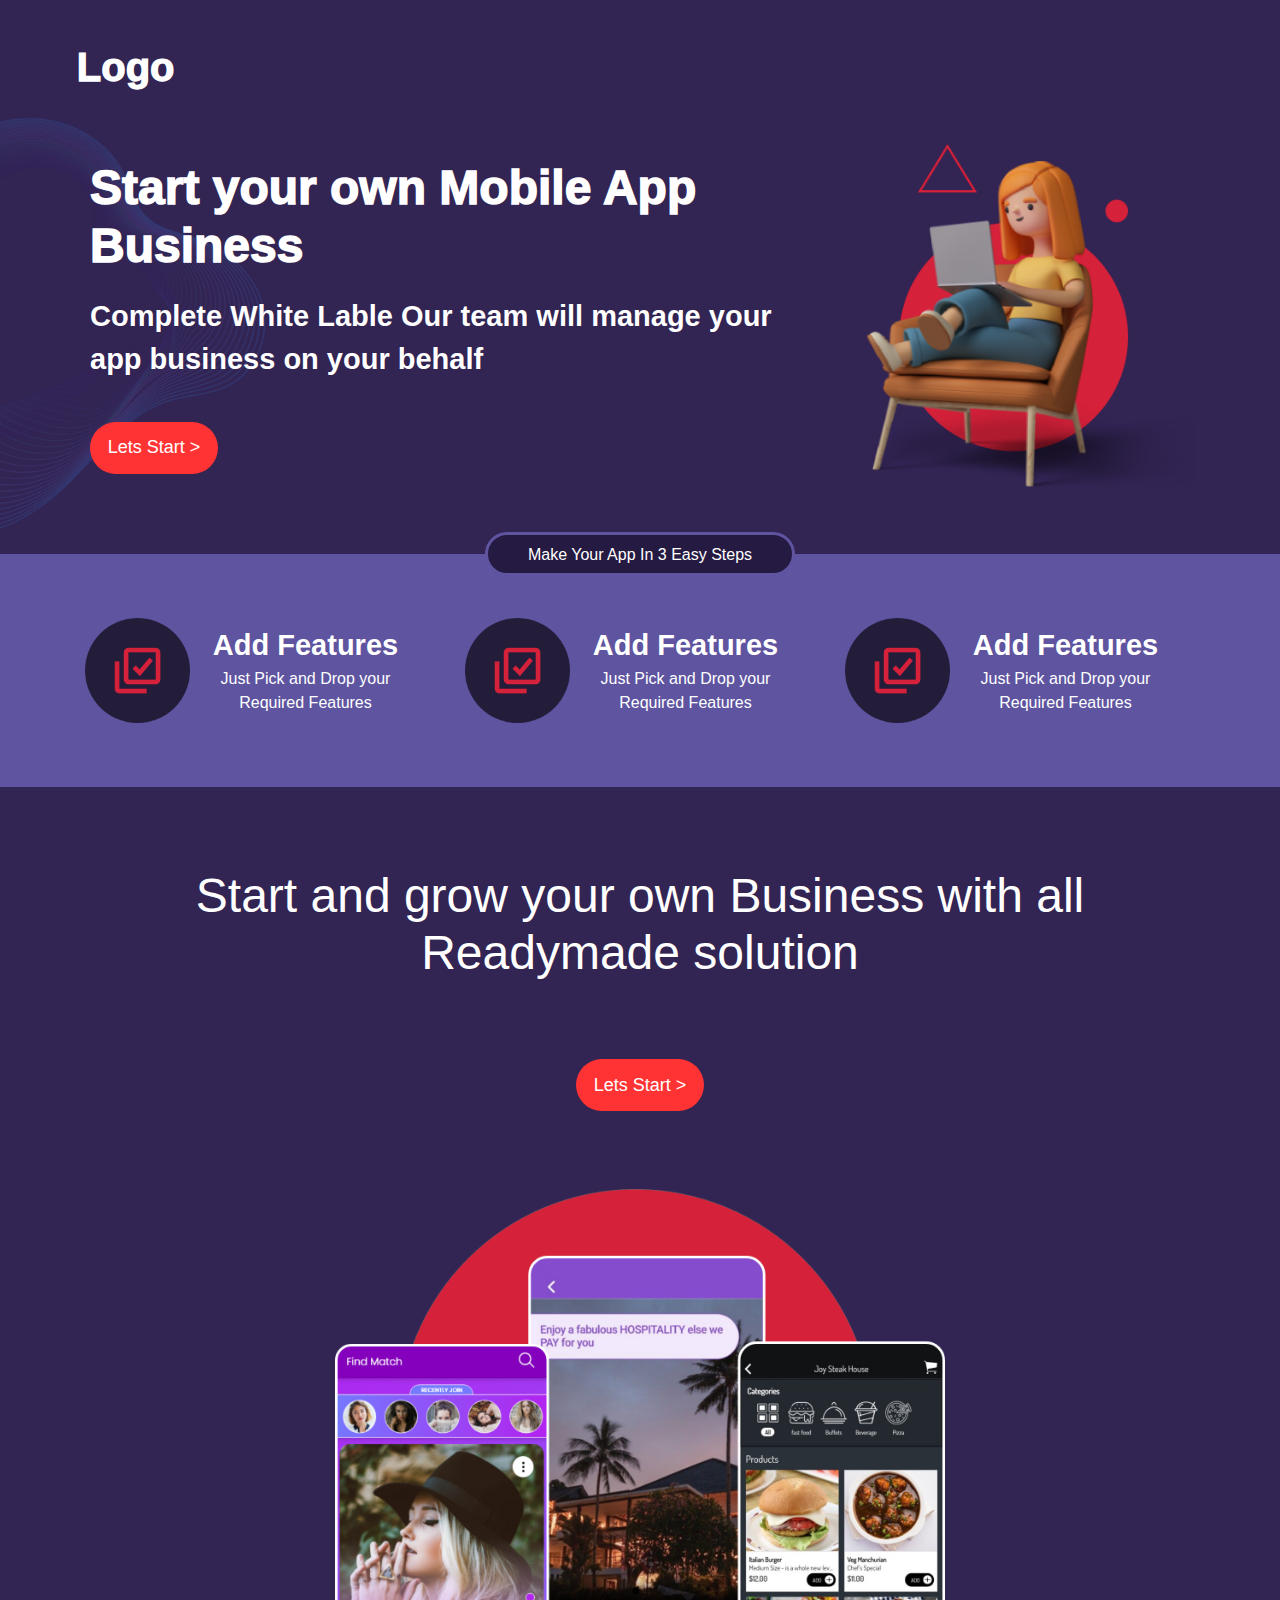
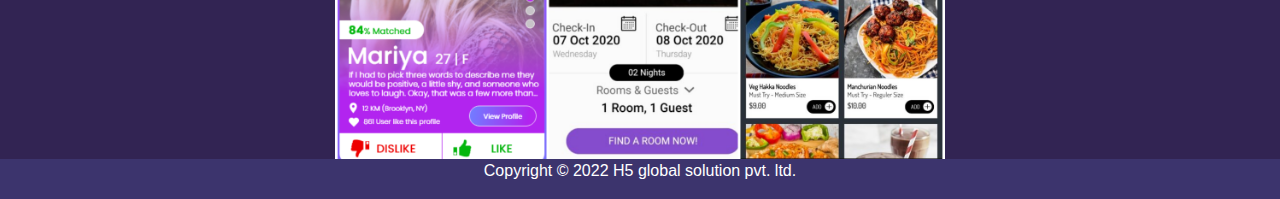
<file: index.html>
<!doctype html>
<html lang="en">
  <head>
    <!-- Required meta tags -->
    <meta charset="utf-8">
    <meta name="viewport" content="width=device-width, initial-scale=1, shrink-to-fit=no">
    <!-- Bootstrap CSS -->
    <link rel="stylesheet" href="https://cdn.jsdelivr.net/npm/bootstrap@4.0.0/dist/css/bootstrap.min.css" integrity="sha384-Gn5384xqQ1aoWXA+058RXPxPg6fy4IWvTNh0E263XmFcJlSAwiGgFAW/dAiS6JXm" crossorigin="anonymous">
    <link rel="stylesheet" type="text/css" href="css/style.css">
    <title>Landing page</title>
  </head>
  <body>
     
    <nav class="navbar navbar-expand-lg navbar-dark shadow-5-strong">
       <a class="navbar-brand" href="#"><h3>Logo</h3></a>
    </nav>

<div class="hero_banner">    
    <div class="container">
      <div class="row">
          <div class="col-lg-8 sm-12">
            <h2>Start your own Mobile App Business</h2>
            <p class="detail">Complete White Lable Our team will manage your app business on your behalf</p>
            <button class="click" type="button" onclick= "window.location.href='mainbody.html'" ><span>Lets Start  ></span> 
            </button>
          </div>
          <div class="col-lg-4 sm-10">
            <div class="image">
              <img class="ladypng" src="img/banner-img.png" alt="image">
            </div>
          </div>
      </div>
    </div>
</div>

<div class="Feature_banner">
    <div class="second">
     <div class="container">
            <div class="featurehead">
                <p>Make Your App In 3 Easy Steps</p> 
            </div>
       <div class="cont row justify-content-md-center">
         <div class="d-flex col col-lg-4 sm-12">
              <div class="photo"><img src="img/icon.png"></div>
               <div class="featcon">
                 <p class="detail">Add Features</p>
                 <p class="about">Just Pick and Drop your Required Features</p>
               </div>
         </div>
         <div class="d-flex col-lg-4 sm-12">
              <div class="photo"><img src="img/icon.png"></div>
               <div class="featcon">
                <p class="detail">Add Features</p>
                <p class="about">Just Pick and Drop your Required Features</p>
               </div>
         </div>
         <div class="d-flex col col-lg-4 sm-12">
               <div class="photo"><img src="img/icon.png"></div>
               <div class="featcon">
                <p class="detail">Add Features</p>
                <p class="about">Just Pick and Drop your Required Features</p>
               </div>
         </div>
       </div>
      </div>
    </div> 
</div>     

<div class="bootem_banner">
      <div class="container th">
           <div class=""><h1>Start and grow your own Business with all Readymade solution</h1></div>
           <div class="secbutton">
              <button class="click sec" type="button" onclick= "window.location.href='mainbody.html'" ><span>Lets Start  ></span></button>
           </div>
           <div class="footimg"><img class="footele" src="img/footer-img.png"></div>
      </div>
</div>      
      <div class="fixed-footer">
           <div class="foot">Copyright &copy; 2022 H5 global solution pvt. ltd.</div>        
      </div>
    <script src="https://code.jquery.com/jquery-3.2.1.slim.min.js" integrity="sha384-KJ3o2DKtIkvYIK3UENzmM7KCkRr/rE9/Qpg6aAZGJwFDMVNA/GpGFF93hXpG5KkN" crossorigin="anonymous"></script>
    <script src="https://cdn.jsdelivr.net/npm/popper.js@1.12.9/dist/umd/popper.min.js" integrity="sha384-ApNbgh9B+Y1QKtv3Rn7W3mgPxhU9K/ScQsAP7hUibX39j7fakFPskvXusvfa0b4Q" crossorigin="anonymous"></script>
    <script src="https://cdn.jsdelivr.net/npm/bootstrap@4.0.0/dist/js/bootstrap.min.js" integrity="sha384-JZR6Spejh4U02d8jOt6vLEHfe/JQGiRRSQQxSfFWpi1MquVdAyjUar5+76PVCmYl" crossorigin="anonymous"></script>
  </body>
</html>
</file>
<file: css/style.css>
body{
	background: #322453;
    font-family: Gill, Helvetica, sans-serif ;
    background-repeat: no-repeat; 
    margin: 0;
    background-position: 0 4%;
}
body:before{
    content: '';
    background-image: url(../img/bg-opt.png);
    background-position: 100%;
    background-repeat: no-repeat;
    background-size: contain;
    height: 470px;
    width: 280px;
    position: absolute;
    top: 90px;
    left: 0;
}
.navbar{
    padding: 3% 6% 0;
}
.container{
    margin-bottom: 40px;
    margin-top: 40px;
}
h3{
    font-size: 2em;
    color: white;
    font-weight: 1000;
}
h2{  
    font-size: 3em;
    color: white;
    font-weight: 1000;
    margin: 15px 5px;
}
.detail{
    color: white; 
    font-size: 29px;
    margin: 20px 5px 0;
    font-weight: bold;
}
.click, .click.sec{  
    color: white;
    background: #ff3333;
    width: 128px;
    height: 52px;
    border: 0;
    font-weight: 400;
    font-size: 18px;
    border-radius: 3em;
    margin: 40px 5px;
}
.click.sec{
    background: #ff3333;
}
img{
    width: 100%;
}
.about{
    margin: 0;
    color: white;
}
.Feature_banner .photo{
    width:  30%;
    margin: 14px 0;
}
.featcon{
    text-align: center;
    width: 66%;
}
.featurehead{
    width: 310px;
    height: 44px;
    position: absolute;
    left: 50%;
    transform: translate(-50%, -50%);
    border: 3px solid #5e549f;
    background: #251a41;
    color: white;
    border-radius: 2em;   
}
.featurehead p{
   margin: 8px 0;
   text-align: center;
}
.d-flex{
    padding: 15px;
}
.cont{
    padding: 35px 0;   
}
.second{
    background: #5e549f;
}
.container.th{
    margin-bottom: 0px;
    margin-top: 80px;
}
h1{
    color: white;
    font-size: xxx-large;
    text-align: center;
}
button.click.sec{
    margin: auto;
    display: block;
}
.secbutton{
    width: 100%;
    margin: 5% 0;
    padding: 2% 0;
}
.footele{
    width: 55%;
    margin: auto;
    display: block;
}
.fixed-footer{
    text-align: center;
    background: #3c346d;
    color: white;
    width: 100%;
    height: 40px;
}

@media only screen and (max-width: 990px){
    .photo{
        width: 20%;
    }
    .image{
        width: 60%;
        margin: auto;
    }
    .sec{
        width: 80%;
        margin: auto;
        border-radius: 50px;
    }
    .cont{
        padding: 35px 0;
        width: 85%;
        margin: auto;
    }
    2nd//
    .whole_page .left{
        padding: 0;
    }
    .whole_page .main_page .button {
        margin: auto;
        width: 305px;
    }
    .whole_page .request_page .button {
        margin: auto;
        width: 150px;
    }
    .whole_page .click , .click.f{
        margin: 55px 3px 10px !important;
    }
    .whole_page .col-lg-8, .col-lg-4{
        padding: 40px;
    }
    .whole_page .left {
       margin: auto;
       width: 75%;
    }
    .whole_page input{
        width: 100% !important;
        margin: 10px 0;
    }
    .whole_page .photo{
        width: 60%;
        margin: auto;
    }
    .whole_page .request_page.button{
        width: 143px;
    }
    .whole_page .complete_page .col-lg-8.sm-10.elp{
        padding: 50px 40px !important;
    }

}


.whole_page{
    position: relative;
    background: #3c346d;
    border-radius: 1em;
    padding: 40px 15px;
    width: 80%;
    margin: auto;
    margin-bottom: 60px !important;
    margin-top: 10px !important;
}
.quote{
    color: white;
    font-size: 18px;
    margin: 10px 25px;
}
.request_page.quote{
    margin: 20px 42px;
    font-size: 2em;
    color: white;
    font-weight: 900;
}
.whole_page .second{
    background: white;
    margin: 0;
    padding: 0 15px;
    width: 350px;
    height: 50px;
    display: flex;
    border-radius: 4em;
    position: absolute;
    left: 50%;
    top: 2px;
    transform: translate(-50%, -50%);
}
.whole_page .second .col p{
    text-align: center;
    width: 60%;
}
.num p{
    color: white;
    padding: 7px;
    width: 38px !important;
}
.row.sec{
    min-height: 359px;
}
.whole_page .col{
    display: flex;
    width: 33%;
    padding-right: 5px;
    padding-left: 5px;
}
.num{
    margin: 6px !important;
    height: 38px;
    width:  38px;
    background: gray;
    text-align: center;
    border-radius: 50%;
}
.num.f{
     background: #ff3333;
}
.p{
    margin: 11px 0 !important;
    width: 43px !important;
}
.whole_page .left{
    padding: 35px 15px;
    min-height: 323px;
}
div.block{
    width: 195px;
    height: 104px;
    background: #f6f6f7;
    padding: 0px;
    margin: 15px;
    position: relative;
    display: inline-block;
    border-radius: 1em;
}
.block p{
    margin-left: 13px;
    margin-top: 5px;
    margin-bottom: 0 !important;
    color: #ff3333 !important;
}
.block img{
    width: 32%;
    border-radius: 50%;
    border: 3px solid #3c346d;
    bottom: 32%;
    position: absolute;
    left: 50%;
    top: 6px;
    transform: translate(-50%, -50%);
}
.whole_page .col-lg-4.sm-10{
    position: initial;
}
.whole_page .click.f{
    border-radius: 0.7em;
}
.button{
    margin: auto;
    width: 90%;
}
#selection{
    margin: auto;
    background: #8e80e2;
    border-radius: 1.5em;
    padding: 15px;
    width: 230px;
    height: 380px;
    overflow: auto;
    border: 1px solid;
}
#selection p{
    color: white;
}
#selection .block{
    margin: 15px 0;
}
.whole_page .fixed-footer{  
    position: fixed;
    bottom: 0;
}
.bottom{
    padding-top: 8px;
    padding-bottom: 8px;
}
.infofield{
    margin: 15px;
    padding: 10px;
}
input{
    margin: 10px;
    height: 50px;
    width: 38% ;
    border-radius: 7px;
    padding: 13px;
    border: none;
    background: #dfdfea66;
    color: white;
}
#mail,#cont{
    width: 80%;
}
::placeholder {
    color: white;
    font-size: 16;
}

.complete_page .right{
    width: 20%;
    margin: auto;
}
.complete_page .cont{
    margin: auto;
    width: 60%;
    align-items: center;
}
.complete_page .col-lg-8.sm-10{
    padding: 0 40px;
}
.complete_page h4{
    color: white;
    text-align: center;
    margin: 15px 0px;
}
.complete_page .massage{
    transform: translate(0%, 22%);
}

.request_page{
    display: none;
}
.complete_page{
     display: none;
}
</file>
